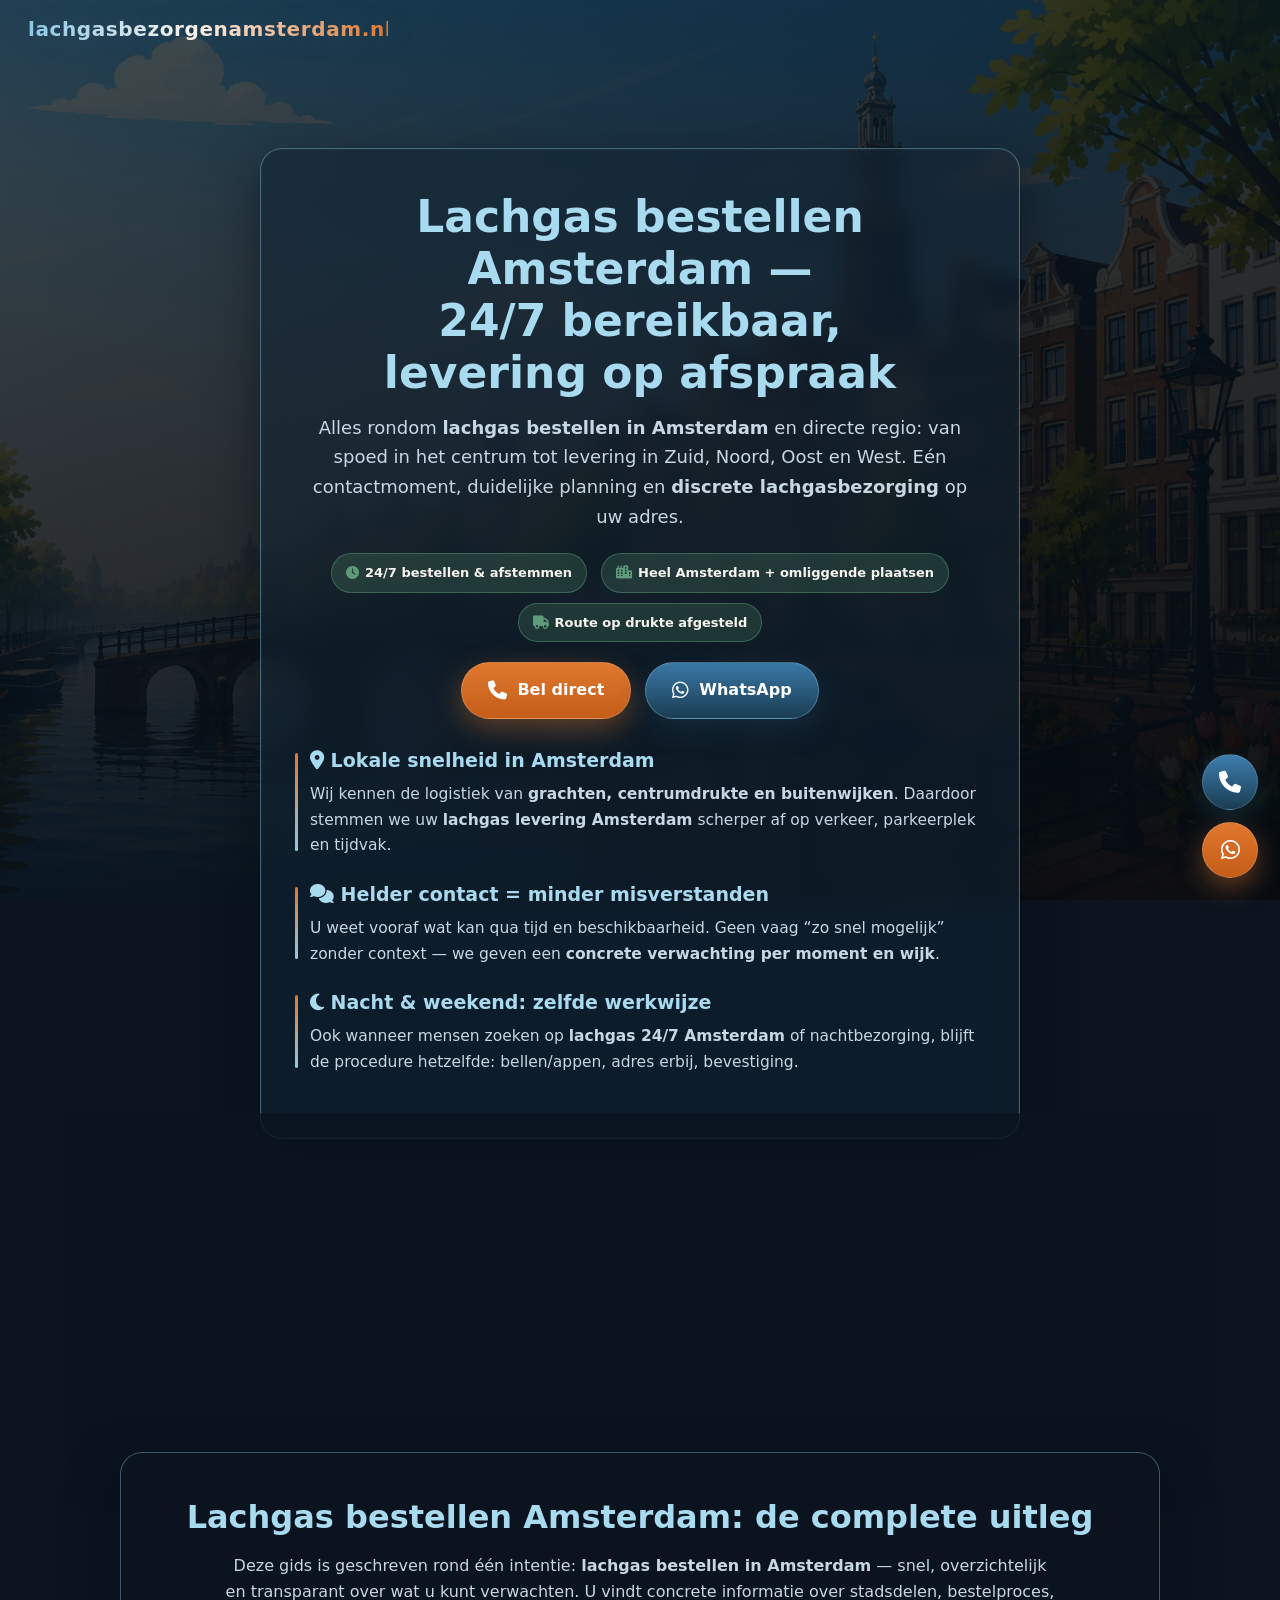
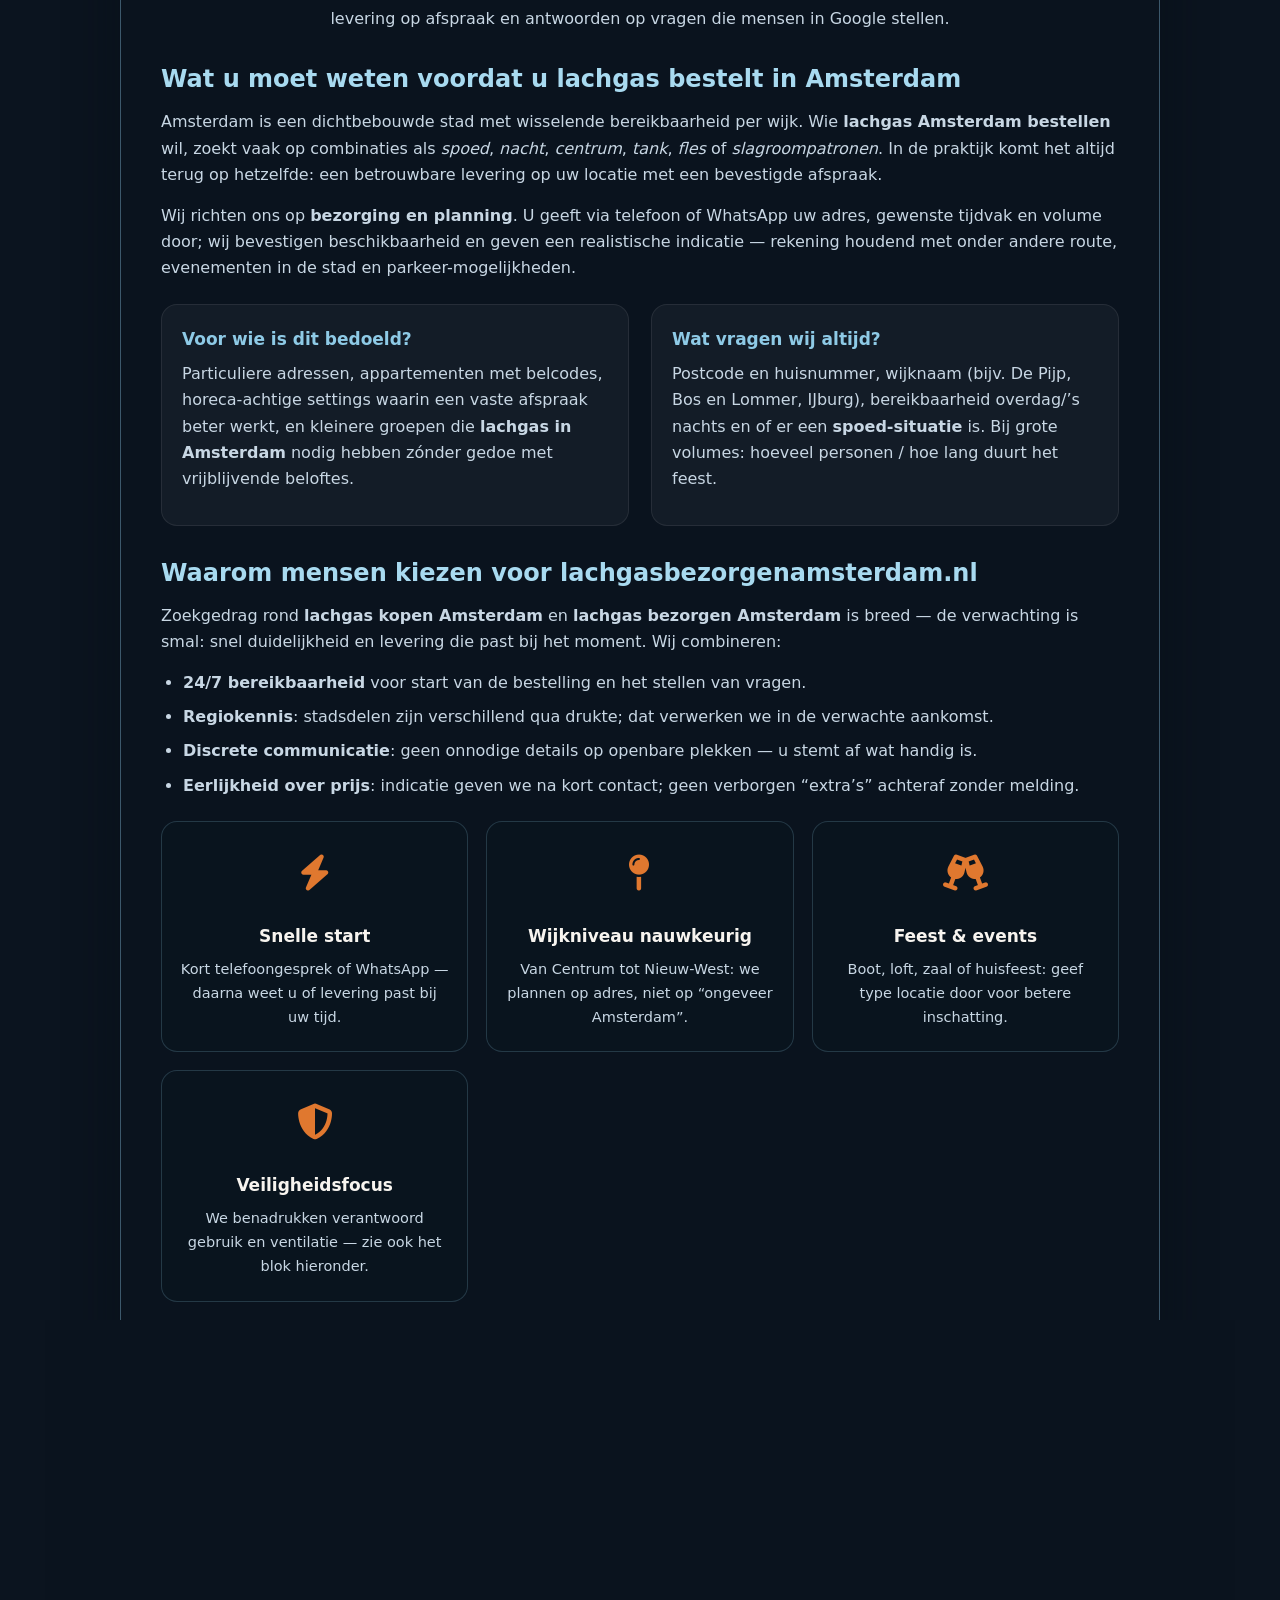
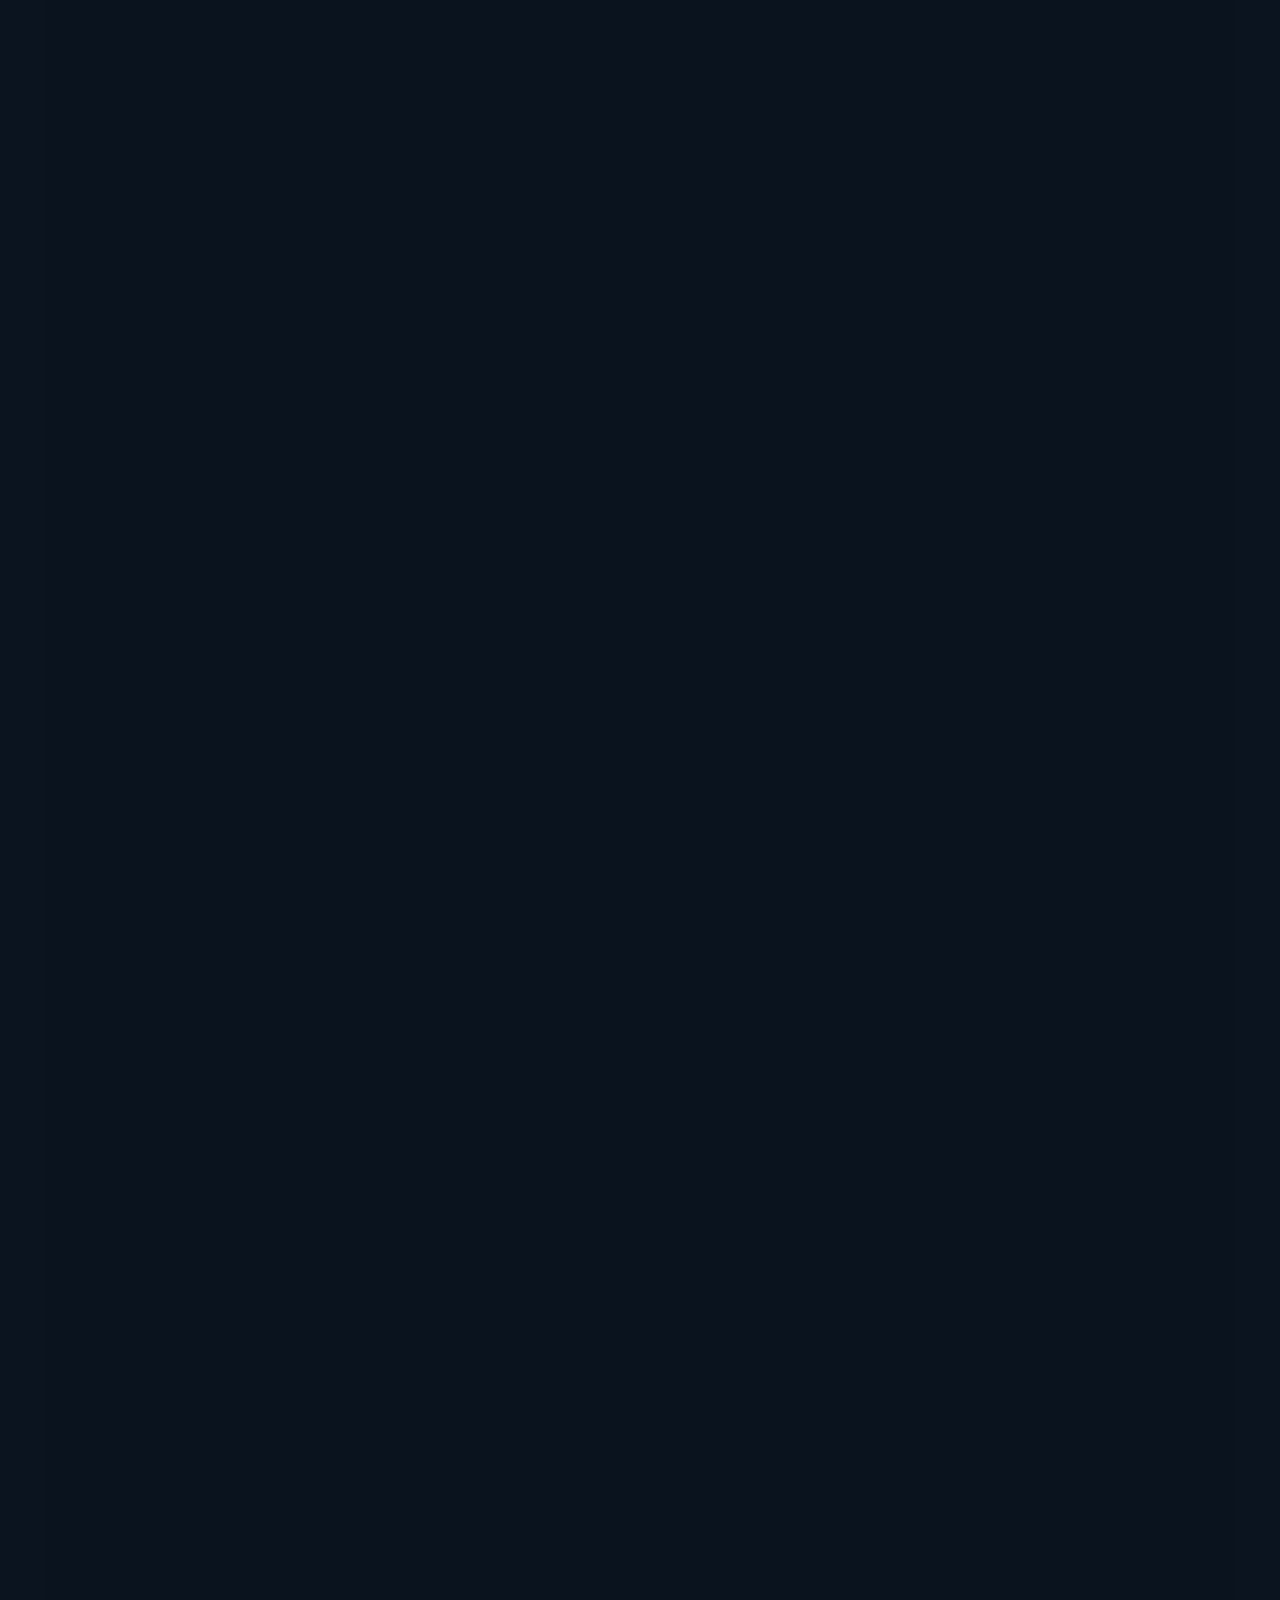
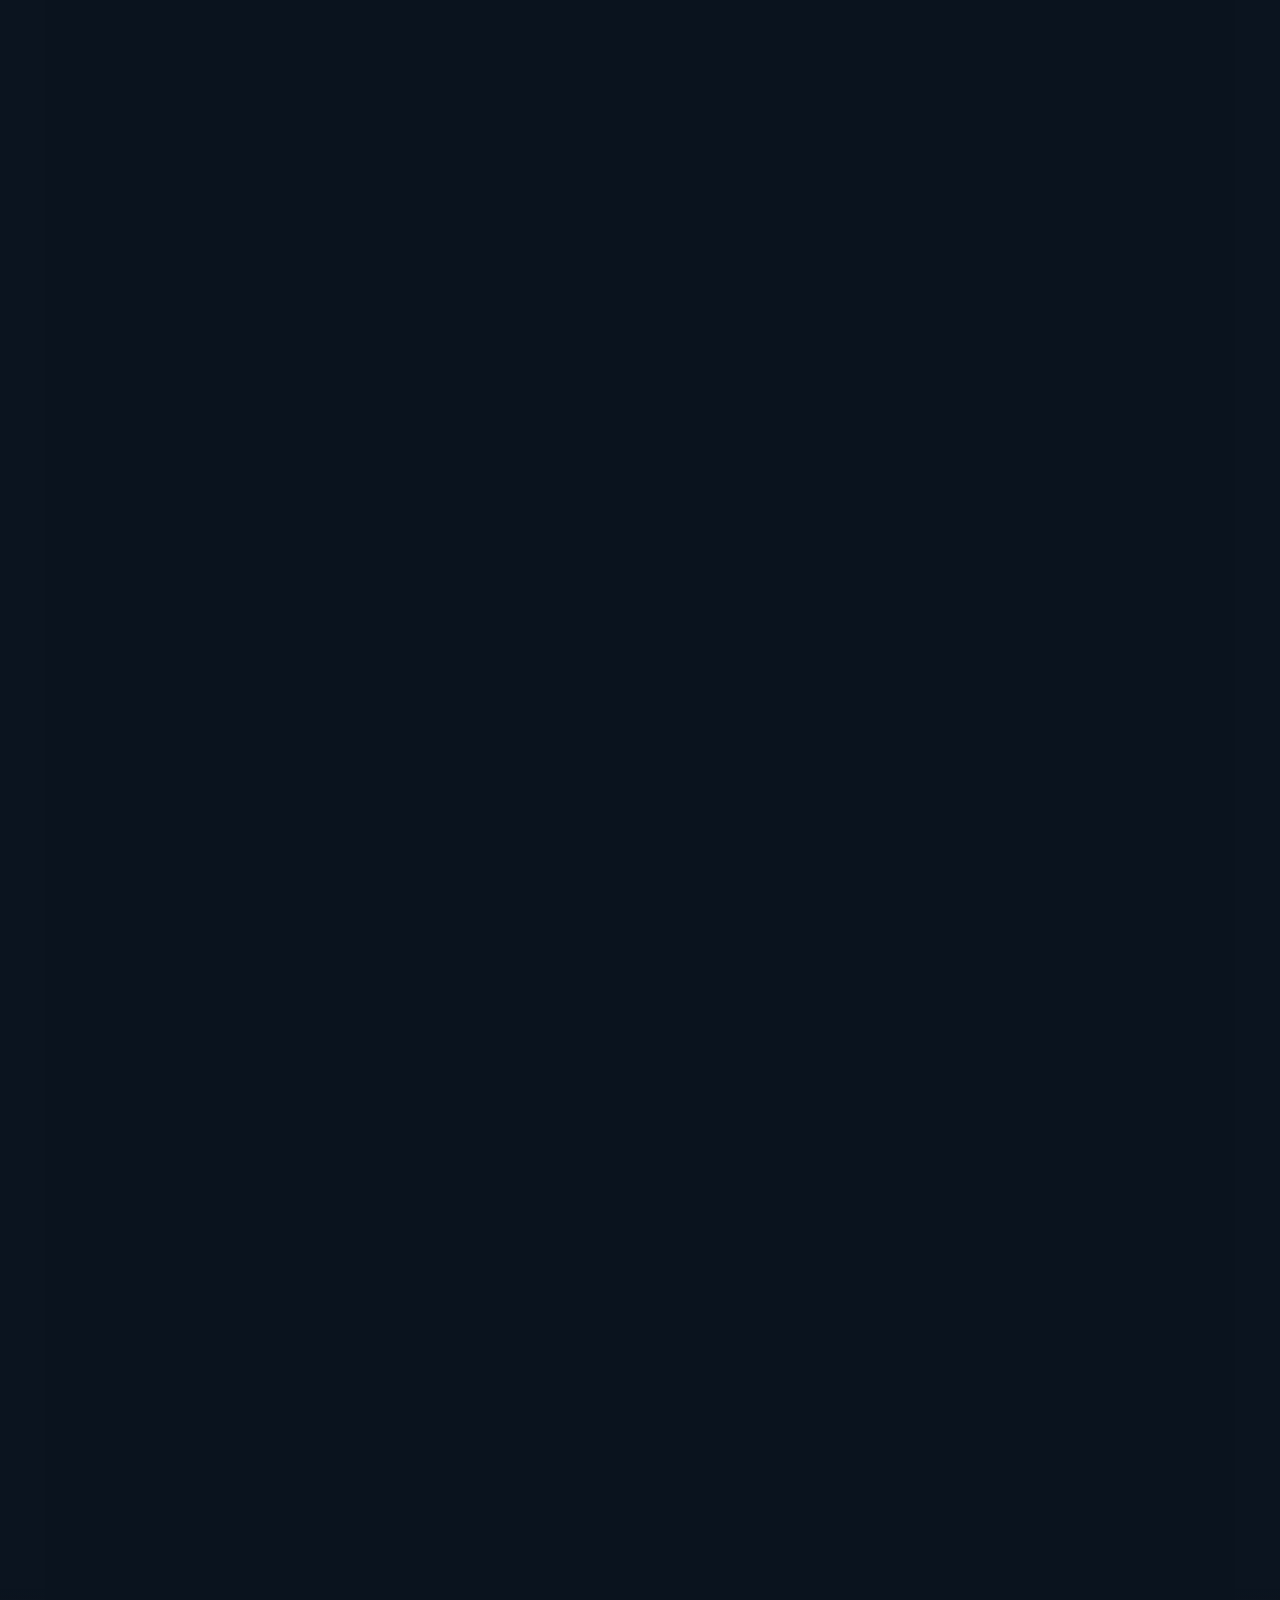
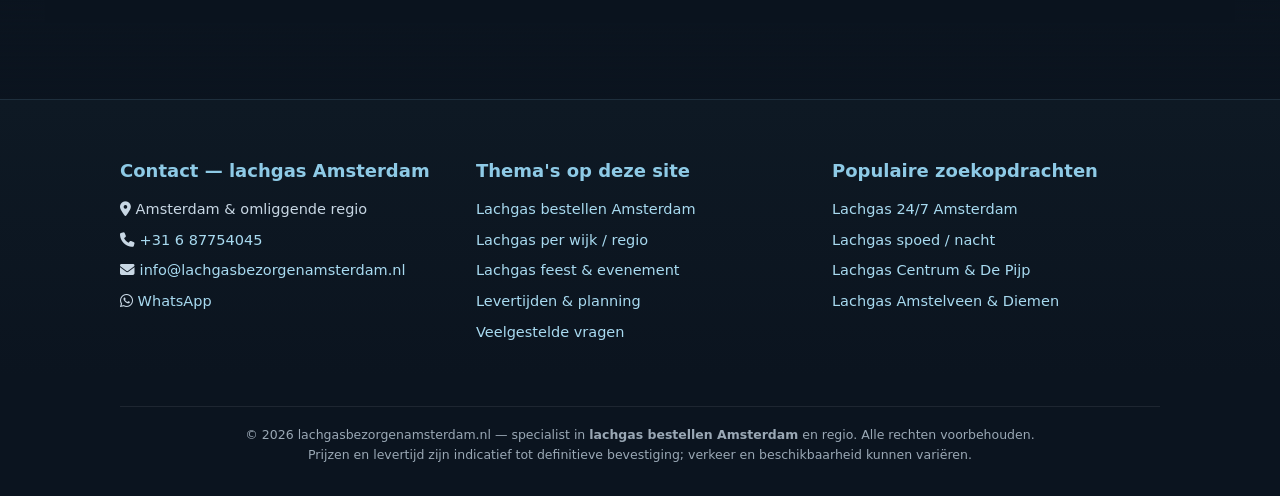
<file: index.html>
<!DOCTYPE html>
<html lang="nl">
<head>
  <meta charset="UTF-8">
  <meta name="viewport" content="width=device-width, initial-scale=1.0">
  <title>Lachgas bestellen Amsterdam | 24/7 bezorging | lachgasbezorgenamsterdam.nl</title>
  <script async src="https://www.googletagmanager.com/gtag/js?id=AW-17634276624"></script>
  <script>
    window.dataLayer = window.dataLayer || [];
    function gtag(){dataLayer.push(arguments);}
    gtag('js', new Date());
    gtag('config', 'AW-17634276624');
  </script>
  <meta name="description" content="Lachgas bestellen in Amsterdam? 24/7 lachgasbezorging in Centrum, Zuid, Noord, West, Oost en regio. Snel contact, duidelijke afspraak, discrete levering. Bel of WhatsApp — lachgasbezorgenamsterdam.nl.">
  <meta name="keywords" content="lachgas bestellen amsterdam, lachgas amsterdam bestellen, lachgas bezorgen amsterdam, lachgas kopen amsterdam, lachgas levering amsterdam, lachgas 24/7 amsterdam, lachgas spoed amsterdam, lachgas tank amsterdam, lachgas fles amsterdam, slagroompatronen amsterdam, lachgas centrum, lachgas de pijp, lachgas jordaan, lachgas noord, lachgas zuid, lachgas west, lachgas oost, lachgas amstelveen, lachgas diemen, lachgas evenement, lachgas feest">
  <meta name="robots" content="index, follow, max-image-preview:large, max-snippet:-1, max-video-preview:-1">
  <meta name="author" content="lachgasbezorgenamsterdam.nl">
  <meta name="format-detection" content="telephone=no">
  <meta name="geo.region" content="NL-NH">
  <meta name="geo.placename" content="Amsterdam">
  <meta name="geo.position" content="52.3676;4.9041">
  <meta name="ICBM" content="52.3676, 4.9041">
  <meta name="theme-color" content="#1a3d52">
  <link rel="canonical" href="https://lachgasbezorgenamsterdam.nl/">
  <link rel="preload" as="image" href="29d304e8-41b6-4d90-88a4-5ce3524f401d.png" fetchpriority="high">
  <meta property="og:title" content="Lachgas bestellen Amsterdam | 24/7 | lachgasbezorgenamsterdam.nl">
  <meta property="og:description" content="Lachgas bestellen in Amsterdam en regio: 24/7 bereikbaar, snelle levering, discrete service.">
  <meta property="og:type" content="website">
  <meta property="og:url" content="https://lachgasbezorgenamsterdam.nl/">
  <meta property="og:image" content="https://lachgasbezorgenamsterdam.nl/29d304e8-41b6-4d90-88a4-5ce3524f401d.png">
  <meta property="og:image:width" content="1920">
  <meta property="og:image:height" content="1080">
  <meta property="og:image:alt" content="Illustratie Amsterdamse gracht — lachgas bestellen Amsterdam">
  <meta property="og:site_name" content="lachgasbezorgenamsterdam.nl">
  <meta property="og:locale" content="nl_NL">
  <meta name="twitter:card" content="summary_large_image">
  <meta name="twitter:title" content="Lachgas bestellen Amsterdam | lachgasbezorgenamsterdam.nl">
  <meta name="twitter:description" content="24/7 lachgas bezorgen in Amsterdam en omgeving. Neem contact op voor een concrete afspraak.">
  <meta name="twitter:image" content="https://lachgasbezorgenamsterdam.nl/29d304e8-41b6-4d90-88a4-5ce3524f401d.png">

  <script type="application/ld+json">
  {
    "@context": "https://schema.org",
    "@graph": [
      {
        "@type": "WebSite",
        "@id": "https://lachgasbezorgenamsterdam.nl/#website",
        "url": "https://lachgasbezorgenamsterdam.nl/",
        "name": "lachgasbezorgenamsterdam.nl",
        "description": "Lachgas bestellen in Amsterdam: 24/7 bereikbaar, snelle levering in stad en regio.",
        "inLanguage": "nl-NL",
        "publisher": { "@id": "https://lachgasbezorgenamsterdam.nl/#organization" }
      },
      {
        "@type": "Organization",
        "@id": "https://lachgasbezorgenamsterdam.nl/#organization",
        "name": "lachgasbezorgenamsterdam.nl",
        "url": "https://lachgasbezorgenamsterdam.nl/",
        "logo": {
          "@type": "ImageObject",
          "url": "https://lachgasbezorgenamsterdam.nl/29d304e8-41b6-4d90-88a4-5ce3524f401d.png",
          "caption": "lachgasbezorgenamsterdam.nl"
        },
        "email": "info@lachgasbezorgenamsterdam.nl",
        "telephone": "+31687754045",
        "contactPoint": [{
          "@type": "ContactPoint",
          "contactType": "customer service",
          "telephone": "+31687754045",
          "email": "info@lachgasbezorgenamsterdam.nl",
          "availableLanguage": ["nl-NL"],
          "areaServed": "NL"
        }],
        "areaServed": { "@type": "City", "name": "Amsterdam", "containedInPlace": { "@type": "Country", "name": "Nederland" } }
      },
      {
        "@type": "LocalBusiness",
        "@id": "https://lachgasbezorgenamsterdam.nl/#local",
        "name": "lachgasbezorgenamsterdam.nl",
        "description": "Bezorgservice voor lachgas (N₂O) in Amsterdam: bestellen via telefoon of WhatsApp, levering op afspraak.",
        "url": "https://lachgasbezorgenamsterdam.nl/",
        "image": ["https://lachgasbezorgenamsterdam.nl/29d304e8-41b6-4d90-88a4-5ce3524f401d.png"],
        "telephone": "+31687754045",
        "email": "info@lachgasbezorgenamsterdam.nl",
        "address": {
          "@type": "PostalAddress",
          "addressLocality": "Amsterdam",
          "addressRegion": "Noord-Holland",
          "addressCountry": "NL"
        },
        "openingHoursSpecification": [{
          "@type": "OpeningHoursSpecification",
          "dayOfWeek": ["Monday","Tuesday","Wednesday","Thursday","Friday","Saturday","Sunday"],
          "opens": "00:00",
          "closes": "23:59"
        }],
        "areaServed": [
          { "@type": "City", "name": "Amsterdam" },
          { "@type": "AdministrativeArea", "name": "Metropoolregio Amsterdam" }
        ],
        "serviceType": "Lachgas bezorging Amsterdam",
        "priceRange": "€€",
        "parentOrganization": { "@id": "https://lachgasbezorgenamsterdam.nl/#organization" }
      },
      {
        "@type": "WebPage",
        "@id": "https://lachgasbezorgenamsterdam.nl/#webpage",
        "url": "https://lachgasbezorgenamsterdam.nl/",
        "name": "Lachgas bestellen Amsterdam | 24/7 bezorging",
        "isPartOf": { "@id": "https://lachgasbezorgenamsterdam.nl/#website" },
        "about": { "@id": "https://lachgasbezorgenamsterdam.nl/#service" },
        "primaryImageOfPage": {
          "@type": "ImageObject",
          "url": "https://lachgasbezorgenamsterdam.nl/29d304e8-41b6-4d90-88a4-5ce3524f401d.png"
        },
        "description": "Gids en bestelinformatie voor lachgas in Amsterdam: gebieden, werkwijze, levering op afspraak en veelgestelde vragen.",
        "inLanguage": "nl-NL",
        "datePublished": "2025-01-01",
        "dateModified": "2026-05-16",
        "speakable": {
          "@type": "SpeakableSpecification",
          "cssSelector": ["#hero-heading", "#samenvatting-seo"]
        }
      },
      {
        "@type": "Service",
        "@id": "https://lachgasbezorgenamsterdam.nl/#service",
        "name": "Lachgas bestellen Amsterdam (bezorging op afspraak)",
        "serviceType": "Bezorging en afstemming van lachgas in Amsterdam en omliggende plaatsen",
        "provider": { "@id": "https://lachgasbezorgenamsterdam.nl/#local" },
        "areaServed": [{ "@type": "City", "name": "Amsterdam" }],
        "availableChannel": {
          "@type": "ServiceChannel",
          "serviceUrl": "https://lachgasbezorgenamsterdam.nl/",
          "servicePhone": "+31687754045",
          "availableLanguage": { "@type": "Language", "name": "Dutch", "alternateName": "nl" }
        },
        "category": "Bezorgdiensten / gas levering Amsterdam"
      },
      {
        "@type": "HowTo",
        "@id": "https://lachgasbezorgenamsterdam.nl/#howto",
        "name": "Zo bestelt u lachgas in Amsterdam",
        "description": "Stappen om lachgas te bestellen met levering in Amsterdam of regio.",
        "totalTime": "PT15M",
        "step": [
          { "@type": "HowToStep", "position": 1, "name": "Neem contact op", "text": "Bel +31 6 87754045 of stuur een WhatsApp. Vermeld dat u lachgas wilt bestellen in Amsterdam." },
          { "@type": "HowToStep", "position": 2, "name": "Geef adres en tijdvak", "text": "Deel straat, postcode, wijk en gewenst tijdvak. Bij appartement vermelden: belcode of instructies voor de chauffeur." },
          { "@type": "HowToStep", "position": 3, "name": "Bevestig hoeveelheid en product", "text": "Stem af welke hoeveelheid en type past bij uw gebruik (bijv. feest of catering) en vraag naar voorraad en levertijd op dat moment." },
          { "@type": "HowToStep", "position": 4, "name": "Ontvang op afspraak", "text": "U krijgt een bevestigde afspraak; houd uw telefoon bereikbaar voor afstemming over route en aankomst." },
          { "@type": "HowToStep", "position": 5, "name": "Afrekenen bij levering", "text": "Afhankelijk van afspraak vaak contant bij aflevering; andere opties alleen na expliciete bevestiging." }
        ]
      },
      {
        "@type": "ItemList",
        "@id": "https://lachgasbezorgenamsterdam.nl/#gebieden-lijst",
        "name": "Bezorggebieden lachgas Amsterdam",
        "itemListOrder": "http://schema.org/ItemListOrderAscending",
        "numberOfItems": 18,
        "itemListElement": [
          { "@type": "ListItem", "position": 1, "name": "Amsterdam Centrum" },
          { "@type": "ListItem", "position": 2, "name": "De Pijp / Museumkwartier" },
          { "@type": "ListItem", "position": 3, "name": "Jordaan / West-Centrum" },
          { "@type": "ListItem", "position": 4, "name": "Amsterdam Oost" },
          { "@type": "ListItem", "position": 5, "name": "Amsterdam West" },
          { "@type": "ListItem", "position": 6, "name": "Amsterdam Noord" },
          { "@type": "ListItem", "position": 7, "name": "Amsterdam Zuid / Rivierenbuurt" },
          { "@type": "ListItem", "position": 8, "name": "Amsterdam Nieuw-West" },
          { "@type": "ListItem", "position": 9, "name": "Amsterdam Zuidoost" },
          { "@type": "ListItem", "position": 10, "name": "IJburg / Zeeburg" },
          { "@type": "ListItem", "position": 11, "name": "Diemen" },
          { "@type": "ListItem", "position": 12, "name": "Amstelveen" },
          { "@type": "ListItem", "position": 13, "name": "Ouder-Amstel" },
          { "@type": "ListItem", "position": 14, "name": "Weesp" },
          { "@type": "ListItem", "position": 15, "name": "Badhoevedorp / Haarlemmermeer" },
          { "@type": "ListItem", "position": 16, "name": "Zaandam (regio)" },
          { "@type": "ListItem", "position": 17, "name": "Haarlem (regio)" },
          { "@type": "ListItem", "position": 18, "name": "Overige aansluitende gemeenten op aanvraag" }
        ]
      },
      {
        "@type": "BreadcrumbList",
        "@id": "https://lachgasbezorgenamsterdam.nl/#breadcrumb",
        "itemListElement": [{
          "@type": "ListItem",
          "position": 1,
          "name": "Home — Lachgas bestellen Amsterdam",
          "item": "https://lachgasbezorgenamsterdam.nl/"
        }]
      },
      {
        "@type": "FAQPage",
        "@id": "https://lachgasbezorgenamsterdam.nl/#faq",
        "mainEntity": [
          { "@type": "Question", "name": "Kan ik vandaag nog lachgas bestellen in Amsterdam?", "acceptedAnswer": { "@type": "Answer", "text": "Vaak wel. Beschikbaarheid hangt af van tijdstip, route en voorraad. Eén bericht of telefoontje, dan krijgt u meteen een eerlijk antwoord." } },
          { "@type": "Question", "name": "Is 24/7 lachgas in Amsterdam echt altijd leverbaar?", "acceptedAnswer": { "@type": "Answer", "text": "We zijn 24/7 bereikbaar om te bestellen en af te stemmen. De levering zelf plannen we per situatie — soms direct, soms iets later door drukte." } },
          { "@type": "Question", "name": "Leveren jullie ook buiten de A10 ring?", "acceptedAnswer": { "@type": "Answer", "text": "Ja, inclusief veel plaatsen rond de stad. Postcode en huisnummer geven zekerheid." } },
          { "@type": "Question", "name": "Wat kost lachgas laten bezorgen?", "acceptedAnswer": { "@type": "Answer", "text": "Prijs hangt af van moment, volume en incidentele drukte. We geven na kort contact een duidelijke prijsindicatie — geen verrassingen achteraf." } },
          { "@type": "Question", "name": "Kan ik anoniem of discreet bestellen?", "acceptedAnswer": { "@type": "Answer", "text": "We leveren neutraal; details die u niet wilt delen, houden we buiten het gesprek behalve wat nodig is voor levering." } },
          { "@type": "Question", "name": "Welke betaalmethoden zijn er?", "acceptedAnswer": { "@type": "Answer", "text": "Standaard vaak contant bij aflevering. Andere opties alleen na expliciete bevestiging." } },
          { "@type": "Question", "name": "Is er een minimum bestelhoeveelheid?", "acceptedAnswer": { "@type": "Answer", "text": "Dat stellen we per moment af. Vraag het gelijk bij contact." } },
          { "@type": "Question", "name": "Wat moet ik doorgeven voor een hotel of Airbnb?", "acceptedAnswer": { "@type": "Answer", "text": "Naam op reservering, instructies van de host, en of pakketten bij receptie mogen." } },
          { "@type": "Question", "name": "Kunnen jullie op een boot leveren?", "acceptedAnswer": { "@type": "Answer", "text": "Ja, met duidelijke aanlegplaats, naam van de boot en contactpersoon aan wal indien nodig." } },
          { "@type": "Question", "name": "Wat is het verschil tussen particulier en zakelijk bestellen?", "acceptedAnswer": { "@type": "Answer", "text": "Inhoudelijk hetzelfde proces; zakelijk kan vaker gaan om factuurafspraken — bespreek dat vooraf." } }
        ]
      }
    ]
  }
  </script>

  <link rel="preconnect" href="https://www.googletagmanager.com">
  <link rel="preconnect" href="https://cdnjs.cloudflare.com" crossorigin>
  <link rel="dns-prefetch" href="https://wa.me">
  <link rel="stylesheet" href="https://cdnjs.cloudflare.com/ajax/libs/font-awesome/6.5.0/css/all.min.css" media="print" onload="this.media='all'">
  <noscript><link rel="stylesheet" href="https://cdnjs.cloudflare.com/ajax/libs/font-awesome/6.5.0/css/all.min.css"></noscript>
  <link rel="icon" type="image/x-icon" href="/favicon.ico">
  <link rel="apple-touch-icon" sizes="180x180" href="/apple-touch-icon.png">
  <link rel="preload" href="css/site.css" as="style">
  <link rel="stylesheet" href="css/site.css">
</head>
<body>

  <div class="logo-container" id="logo">
    <a href="https://lachgasbezorgenamsterdam.nl/" class="logo-text" title="lachgasbezorgenamsterdam.nl — lachgas bestellen Amsterdam">lachgasbezorgenamsterdam.nl</a>
  </div>

  <div id="bg-media" aria-hidden="true">
    <picture>
      <img src="29d304e8-41b6-4d90-88a4-5ce3524f401d.png" alt="" width="1920" height="1080" decoding="async" fetchpriority="high">
    </picture>
  </div>

  <main id="main-content">
    <section class="intro" id="intro" aria-labelledby="hero-heading">
      <div class="intro-content" id="intro-content">
        <h1 id="hero-heading">Lachgas bestellen Amsterdam — 24/7 bereikbaar, levering op afspraak</h1>
        <p class="hero-sub">Alles rondom <strong>lachgas bestellen in Amsterdam</strong> en directe regio: van spoed in het centrum tot levering in Zuid, Noord, Oost en West. Eén contactmoment, duidelijke planning en <strong>discrete lachgasbezorging</strong> op uw adres.</p>
        <div class="trust-row" role="list">
          <span class="trust-pill" role="listitem"><i class="fas fa-clock" aria-hidden="true"></i>24/7 bestellen &amp; afstemmen</span>
          <span class="trust-pill" role="listitem"><i class="fas fa-city" aria-hidden="true"></i>Heel Amsterdam + omliggende plaatsen</span>
          <span class="trust-pill" role="listitem"><i class="fas fa-truck" aria-hidden="true"></i>Route op drukte afgesteld</span>
        </div>
        <div class="call-buttons">
          <a class="call-btn" href="tel:+31687754045" aria-label="Bel voor lachgas bestellen Amsterdam">
            <i class="fas fa-phone" aria-hidden="true"></i>
            <span>Bel direct</span>
          </a>
          <a class="call-btn call-btn--secondary" href="https://wa.me/31687754045?text=Hallo%2C%20ik%20wil%20graag%20lachgas%20bestellen%20in%20Amsterdam." target="_blank" rel="noopener noreferrer" aria-label="WhatsApp voor lachgas Amsterdam">
            <i class="fab fa-whatsapp" aria-hidden="true"></i>
            <span>WhatsApp</span>
          </a>
        </div>
        <div class="features">
          <div class="feature">
            <h3><i class="fas fa-location-dot" aria-hidden="true"></i> Lokale snelheid in Amsterdam</h3>
            <p>Wij kennen de logistiek van <strong>grachten, centrumdrukte en buitenwijken</strong>. Daardoor stemmen we uw <strong>lachgas levering Amsterdam</strong> scherper af op verkeer, parkeerplek en tijdvak.</p>
          </div>
          <div class="feature">
            <h3><i class="fas fa-comments" aria-hidden="true"></i> Helder contact = minder misverstanden</h3>
            <p>U weet vooraf wat kan qua tijd en beschikbaarheid. Geen vaag “zo snel mogelijk” zonder context — we geven een <strong>concrete verwachting per moment en wijk</strong>.</p>
          </div>
          <div class="feature">
            <h3><i class="fas fa-moon" aria-hidden="true"></i> Nacht &amp; weekend: zelfde werkwijze</h3>
            <p>Ook wanneer mensen zoeken op <strong>lachgas 24/7 Amsterdam</strong> of nachtbezorging, blijft de procedure hetzelfde: bellen/appen, adres erbij, bevestiging.</p>
          </div>
        </div>
      </div>
    </section>

    <nav class="toc-nav" aria-label="Snel naar onderdeel op deze pagina">
      <h2>Navigatie op deze pagina</h2>
      <ul class="toc-list">
        <li><a href="#samenvatting-seo">Waarom deze pagina</a></li>
        <li><a href="#alles-over-bestellen">Lachgas bestellen Amsterdam</a></li>
        <li><a href="#waarom-ons">Waarom klanten ons kiezen</a></li>
        <li><a href="#gebieden">Wijken &amp; regio</a></li>
        <li><a href="#hoe-werkt-het">Stappenplan bestellen</a></li>
        <li><a href="#evenementen">Feest &amp; evenement</a></li>
        <li><a href="#levertijden">Levertijd &amp; planning</a></li>
        <li><a href="#veiligheid">Veiligheid</a></li>
        <li><a href="#terminologie">Zoektermen &amp; uitleg</a></li>
        <li><a href="#faq-v">Veelgestelde vragen</a></li>
      </ul>
    </nav>

    <article class="seo-content" aria-labelledby="seo-heading">
      <h2 id="seo-heading">Lachgas bestellen Amsterdam: de complete uitleg</h2>
      <p id="samenvatting-seo" class="lead-em">Deze gids is geschreven rond één intentie: <strong>lachgas bestellen in Amsterdam</strong> — snel, overzichtelijk en transparant over wat u kunt verwachten. U vindt concrete informatie over stadsdelen, bestelproces, levering op afspraak en antwoorden op vragen die mensen in Google stellen.</p>

      <h3 id="alles-over-bestellen">Wat u moet weten voordat u lachgas bestelt in Amsterdam</h3>
      <p>Amsterdam is een dichtbebouwde stad met wisselende bereikbaarheid per wijk. Wie <strong>lachgas Amsterdam bestellen</strong> wil, zoekt vaak op combinaties als <em>spoed</em>, <em>nacht</em>, <em>centrum</em>, <em>tank</em>, <em>fles</em> of <em>slagroompatronen</em>. In de praktijk komt het altijd terug op hetzelfde: een betrouwbare levering op uw locatie met een bevestigde afspraak.</p>
      <p>Wij richten ons op <strong>bezorging en planning</strong>. U geeft via telefoon of WhatsApp uw adres, gewenste tijdvak en volume door; wij bevestigen beschikbaarheid en geven een realistische indicatie — rekening houdend met onder andere route, evenementen in de stad en parkeer-mogelijkheden.</p>

      <div class="split-grid">
        <div class="mini-card">
          <h4>Voor wie is dit bedoeld?</h4>
          <p>Particuliere adressen, appartementen met belcodes, horeca-achtige settings waarin een vaste afspraak beter werkt, en kleinere groepen die <strong>lachgas in Amsterdam</strong> nodig hebben zónder gedoe met vrijblijvende beloftes.</p>
        </div>
        <div class="mini-card">
          <h4>Wat vragen wij altijd?</h4>
          <p>Postcode en huisnummer, wijknaam (bijv. De Pijp, Bos en Lommer, IJburg), bereikbaarheid overdag/’s nachts en of er een <strong>spoed-situatie</strong> is. Bij grote volumes: hoeveel personen / hoe lang duurt het feest.</p>
        </div>
      </div>

      <h3 id="waarom-ons">Waarom mensen kiezen voor lachgasbezorgenamsterdam.nl</h3>
      <p>Zoekgedrag rond <strong>lachgas kopen Amsterdam</strong> en <strong>lachgas bezorgen Amsterdam</strong> is breed — de verwachting is smal: snel duidelijkheid en levering die past bij het moment. Wij combineren:</p>
      <ul>
        <li><strong>24/7 bereikbaarheid</strong> voor start van de bestelling en het stellen van vragen.</li>
        <li><strong>Regiokennis</strong>: stadsdelen zijn verschillend qua drukte; dat verwerken we in de verwachte aankomst.</li>
        <li><strong>Discrete communicatie</strong>: geen onnodige details op openbare plekken — u stemt af wat handig is.</li>
        <li><strong>Eerlijkheid over prijs</strong>: indicatie geven we na kort contact; geen verborgen “extra’s” achteraf zonder melding.</li>
      </ul>

      <div class="benefits-grid">
        <div class="benefit-card">
          <div class="benefit-icon"><i class="fas fa-bolt" aria-hidden="true"></i></div>
          <h4>Snelle start</h4>
          <p>Kort telefoongesprek of WhatsApp — daarna weet u of levering past bij uw tijd.</p>
        </div>
        <div class="benefit-card">
          <div class="benefit-icon"><i class="fas fa-map-pin" aria-hidden="true"></i></div>
          <h4>Wijkniveau nauwkeurig</h4>
          <p>Van Centrum tot Nieuw-West: we plannen op adres, niet op “ongeveer Amsterdam”.</p>
        </div>
        <div class="benefit-card">
          <div class="benefit-icon"><i class="fas fa-champagne-glasses" aria-hidden="true"></i></div>
          <h4>Feest &amp; events</h4>
          <p>Boot, loft, zaal of huisfeest: geef type locatie door voor betere inschatting.</p>
        </div>
        <div class="benefit-card">
          <div class="benefit-icon"><i class="fas fa-shield-halved" aria-hidden="true"></i></div>
          <h4>Veiligheidsfocus</h4>
          <p>We benadrukken verantwoord gebruik en ventilatie — zie ook het blok hieronder.</p>
        </div>
      </div>

      <h3 id="gebieden">Lachgas laten bezorgen per wijk en in de regio</h3>
      <p>Hier vindt u een overzicht dat aansluit op veelgebruikte zoekopdrachten (<strong>lachgas Amsterdam Centrum</strong>, <strong>lachgas De Pijp</strong>, <strong>lachgas Noord</strong>, enz.). Elk gebied heeft eigen verkeersdrukte — op vrijdag- en zaterdagnacht kan dat invloed hebben op de exacte minuut, niet op het feit óf we leveren.</p>
      <div class="service-areas">
        <div class="area-item">Centrum / Grachtengordel</div>
        <div class="area-item">De Pijp &amp; Museumkwartier</div>
        <div class="area-item">Jordaan / West-Centrum</div>
        <div class="area-item">Amsterdam Oost</div>
        <div class="area-item">Amsterdam West</div>
        <div class="area-item">Amsterdam Noord</div>
        <div class="area-item">Amsterdam Zuid</div>
        <div class="area-item">Nieuw-West</div>
        <div class="area-item">Zuidoost</div>
        <div class="area-item">IJburg / Oostelijk Haven</div>
        <div class="area-item">Diemen</div>
        <div class="area-item">Amstelveen</div>
        <div class="area-item">Ouder-Amstel</div>
        <div class="area-item">Weesp</div>
        <div class="area-item">Badhoevedorp</div>
        <div class="area-item">Haarlemmermeer</div>
        <div class="area-item">Zaandam (regio)</div>
      </div>
      <p>Twijfelt u of uw postcode onder <strong>lachgas bezorging Amsterdam regio</strong> valt? Stuur de postcode via WhatsApp; dan is binnen één bericht duidelijk of en met welke planning we mee kunnen.</p>

      <div class="split-grid">
        <div class="mini-card">
          <h4>Centrum &amp; grachten</h4>
          <p>Nauwe straten en parkeerbeperking betekenen: soms iets meer loopafstand of andere drop-locatie. Meld bij het <strong>lachgas bestellen</strong> gelijk of er een laadplek of hotellobby is.</p>
        </div>
        <div class="mini-card">
          <h4>Buitenwijken &amp; regio</h4>
          <p>Zeer geschikt voor vaste tijden. Bij <strong>lachgas Amstelveen</strong> of <strong>lachgas Diemen</strong> plannen we soms iets ruimer in vanwege route en A10-doorgifte.</p>
        </div>
      </div>

      <h3 id="hoe-werkt-het">In 5 stappen lachgas bestellen — zo werkt het praktisch</h3>
      <p>Het <strong>bestelproces lachgas Amsterdam</strong> houden we bewust simpel. Dezelfde stappen gebruiken we in structured data (HowTo) zodat zoekmachines het stappenplan herkennen:</p>
      <ol>
        <li><strong>Contact:</strong> bel <a href="tel:+31687754045">+31 6 87754045</a> of stuur WhatsApp met “lachgas + wijk + hoeveelheid”.</li>
        <li><strong>Adres:</strong> straat, postcode, naam op de bel — bij appartement ook verdieping en instructies.</li>
        <li><strong>Afstemming product:</strong> we bevestigen type en volume; u hoort wat er op dat moment leverbaar is.</li>
        <li><strong>Tijd:</strong> u krijgt een voorziene aankomst of smal tijdvak; bij drukte kan dit verschuiven — dat communiceren we actief.</li>
        <li><strong>Levering &amp; betalen:</strong> contant bij aflevering tenzij anders expliciet bevestigd.</li>
      </ol>

      <h3 id="evenementen">Lachgas voor feesten, boottochten en evenementen in Amsterdam</h3>
      <p>Speciale locaties vragen om extra detail. Als u <strong>lachgas bestellen Amsterdam feest</strong> zoekt, noteer:</p>
      <ul>
        <li>start- en eindtijd van het feest;</li>
        <li>of het om een <strong>boot</strong>, dakterras, zaal of woning gaat;</li>
        <li>of er meerdere adressen zijn (afterparty);</li>
        <li>of er portiers/beveiliging zijn (voor snellere toegang).</li>
      </ul>
      <p>Zo voorkomt u dat de chauffeur voor een gesloten poort staat of dat parkeerregels op het laatste moment roet in het eten gooien.</p>

      <h3 id="levertijden">Levertijden, drukte en wat u realistisch kunt verwachten</h3>
      <p>We streven naar snelheid, maar <strong>Amsterdam verkeer</strong> is onvoorspelbaar. In plaats van vaste minuten-beloftes zonder context, kiest u bij ons voor <strong>heldere verwachtingen</strong>. Spits, regen, evenementen (concerten, voetbal) en brugopeningen kunnen invloed hebben.</p>
      <div class="info-table-wrap">
        <table class="info-table">
          <thead>
            <tr>
              <th>Situatie</th>
              <th>Effect op planning</th>
              <th>Wat u het beste kunt doen</th>
            </tr>
          </thead>
          <tbody>
            <tr>
              <td>Vroege avond Centrum</td>
              <td>Hogere drukte, meer parkeer-omwegen</td>
              <td>Geef alternatieve ontmoetingsplek of laadzone door</td>
            </tr>
            <tr>
              <td>Nacht na uitgaansuur</td>
              <td>Sommige routes sluiten; sommige juist sneller</td>
              <td>Houd telefoon bij voor kleine route-updates</td>
            </tr>
            <tr>
              <td>Buitenwijk / regio</td>
              <td>Meer stabiele doorrijtijd</td>
              <td>Vraag vast tijdvak voor rust op uw adres</td>
            </tr>
          </tbody>
        </table>
      </div>

      <h3 id="veiligheid">Veilig omgaan met lachgas (kort en praktisch)</h3>
      <p>Lachgas is een technisch product; onjuist gebruik kan risico’s geven. Geen pagina over <strong>lachgas bestellen Amsterdam</strong> is compleet zonder deze punten:</p>
      <ul>
        <li>Gebruik in een <strong>goed geventileerde</strong> ruimte — niet in kleine gesloten ruimtes.</li>
        <li><strong>Niet combineren</strong> met alcohol of andere middelen.</li>
        <li>Vermijd extreem gebruik; zoek bij klachten <strong>medische hulp</strong>.</li>
        <li>Geen experimenten met druk of afdekking van ventielen; <strong>productinstructies</strong> respecteren.</li>
        <li>Buiten bereik van kinderen bewaren.</li>
      </ul>

      <h3 id="terminologie">Zoektermen die op deze pagina samenkomen</h3>
      <p>Mensen formuleren anders, de bedoeling is vaak hetzelfde. Daarom behandelen we hier expliciet:</p>
      <p><strong>lachgas bestellen Amsterdam</strong> · <strong>lachgas laten bezorgen</strong> · <strong>lachgas levering Amsterdam</strong> · <strong>lachgas kopen Amsterdam</strong> · <strong>lachgas tank</strong> / <strong>fles</strong> (formaat in overleg) · <strong>slagroompatronen</strong> (zoekterm; inhoudelijk stemmen we af wat u nodig heeft) · <strong>nachtbezorging</strong> · <strong>24/7 lachgas</strong> · <strong>spoed lachgas Amsterdam</strong>.</p>
      <p>Zoekmachines waarderen inhoud die <em>synoniemen natuurlijk verweeft</em> in plaats van ze mechanisch te herhalen. Deze sectie legt precies die semantische band — zonder de leesbaarheid te breken.</p>

      <div class="cta-section">
        <h3>Klaar om te bestellen?</h3>
        <p>Bel of app — we geven meteen een eerlijk beeld van <strong>beschikbaarheid en levertijd</strong> voor uw adres in Amsterdam of regio.</p>
        <div class="call-buttons">
          <a class="call-btn" href="tel:+31687754045" aria-label="Bel lachgas bestellen Amsterdam">
            <i class="fas fa-phone" aria-hidden="true"></i>
            <span>Bel nu</span>
          </a>
          <a class="call-btn call-btn--secondary" href="https://wa.me/31687754045?text=Hallo%2C%20ik%20wil%20graag%20lachgas%20bestellen%20in%20Amsterdam." target="_blank" rel="noopener noreferrer" aria-label="WhatsApp lachgas bestellen">
            <i class="fab fa-whatsapp" aria-hidden="true"></i>
            <span>WhatsApp</span>
          </a>
        </div>
      </div>

      <section id="faq-v" aria-labelledby="faq-h">
        <h3 id="faq-h">Veelgestelde vragen — lachgas bestellen Amsterdam</h3>
        <div class="faq-accordion">
          <details>
            <summary>Kan ik vandaag nog lachgas bestellen in Amsterdam?</summary>
            <div class="faq-answer">Vaak wel. Beschikbaarheid hangt af van tijdstip, route en voorraad. Eén bericht of telefoontje, dan krijgt u meteen een eerlijk antwoord.</div>
          </details>
          <details>
            <summary>Is 24/7 lachgas in Amsterdam echt altijd leverbaar?</summary>
            <div class="faq-answer">We zijn 24/7 bereikbaar om te bestellen en af te stemmen. De levering zelf plannen we per situatie — soms direct, soms iets later door drukte.</div>
          </details>
          <details>
            <summary>Leveren jullie ook buiten de A10 ring?</summary>
            <div class="faq-answer">Ja, inclusief veel plaatsen rond de stad. Postcode en huisnummer geven zekerheid.</div>
          </details>
          <details>
            <summary>Wat kost lachgas laten bezorgen?</summary>
            <div class="faq-answer">Prijs hangt af van moment, volume en incidentele drukte. We geven na kort contact een duidelijke prijsindicatie — geen verrassingen achteraf.</div>
          </details>
          <details>
            <summary>Kan ik anoniem of discreet bestellen?</summary>
            <div class="faq-answer">We leveren neutraal; details die u niet wilt delen, houden we buiten het gesprek behalve wat nodig is voor levering.</div>
          </details>
          <details>
            <summary>Welke betaalmethoden zijn er?</summary>
            <div class="faq-answer">Standaard vaak contant bij aflevering. Andere opties alleen na expliciete bevestiging.</div>
          </details>
          <details>
            <summary>Is er een minimum bestelhoeveelheid?</summary>
            <div class="faq-answer">Dat stellen we per moment af. Vraag het gelijk bij contact.</div>
          </details>
          <details>
            <summary>Wat moet ik doorgeven voor een hotel of Airbnb?</summary>
            <div class="faq-answer">Naam op reservering, instructies van de host, en of pakketten bij receptie mogen.</div>
          </details>
          <details>
            <summary>Kunnen jullie op een boot leveren?</summary>
            <div class="faq-answer">Ja, met duidelijke aanlegplaats, naam van de boot en contactpersoon aan wal indien nodig.</div>
          </details>
          <details>
            <summary>Wat is het verschil tussen particulier en zakelijk bestellen?</summary>
            <div class="faq-answer">Inhoudelijk hetzelfde proces; zakelijk kan vaker gaan om factuurafspraken — bespreek dat vooraf.</div>
          </details>
        </div>
      </section>
    </article>
  </main>

  <div class="smooth-transition" aria-hidden="true"></div>

  <div class="fixed-icons" id="icons">
    <a class="fabtn fabtn--alt" href="tel:+31687754045" aria-label="Bel lachgasbezorgenamsterdam.nl">
      <i class="fas fa-phone" aria-hidden="true"></i>
    </a>
    <a class="fabtn" href="https://wa.me/31687754045?text=Hallo%2C%20ik%20wil%20graag%20lachgas%20bestellen%20in%20Amsterdam." target="_blank" rel="noopener noreferrer" aria-label="WhatsApp lachgasbezorgenamsterdam.nl">
      <i class="fab fa-whatsapp" aria-hidden="true"></i>
    </a>
  </div>

  <footer>
    <div class="footer-container">
      <div class="footer-section">
        <h3>Contact — lachgas Amsterdam</h3>
        <ul>
          <li><i class="fas fa-map-marker-alt" aria-hidden="true"></i> Amsterdam &amp; omliggende regio</li>
          <li><i class="fas fa-phone" aria-hidden="true"></i> <a href="tel:+31687754045">+31 6 87754045</a></li>
          <li><i class="fas fa-envelope" aria-hidden="true"></i> <a href="mailto:info@lachgasbezorgenamsterdam.nl">info@lachgasbezorgenamsterdam.nl</a></li>
          <li><i class="fab fa-whatsapp" aria-hidden="true"></i> <a href="https://wa.me/31687754045?text=Hallo%2C%20ik%20wil%20graag%20lachgas%20bestellen%20in%20Amsterdam." target="_blank" rel="noopener noreferrer">WhatsApp</a></li>
        </ul>
      </div>
      <div class="footer-section">
        <h3>Thema's op deze site</h3>
        <ul>
          <li><a href="#alles-over-bestellen">Lachgas bestellen Amsterdam</a></li>
          <li><a href="#gebieden">Lachgas per wijk / regio</a></li>
          <li><a href="#evenementen">Lachgas feest &amp; evenement</a></li>
          <li><a href="#levertijden">Levertijden &amp; planning</a></li>
          <li><a href="#faq-v">Veelgestelde vragen</a></li>
        </ul>
      </div>
      <div class="footer-section">
        <h3>Populaire zoekopdrachten</h3>
        <ul>
          <li><a href="#terminologie">Lachgas 24/7 Amsterdam</a></li>
          <li><a href="#terminologie">Lachgas spoed / nacht</a></li>
          <li><a href="#gebieden">Lachgas Centrum &amp; De Pijp</a></li>
          <li><a href="#gebieden">Lachgas Amstelveen &amp; Diemen</a></li>
        </ul>
      </div>
      <div class="footer-bottom">
        <p>&copy; <span id="y"></span> lachgasbezorgenamsterdam.nl — specialist in <strong>lachgas bestellen Amsterdam</strong> en regio. Alle rechten voorbehouden.</p>
        <p>Prijzen en levertijd zijn indicatief tot definitieve bevestiging; verkeer en beschikbaarheid kunnen variëren.</p>
      </div>
    </div>
  </footer>

  <script>
    window.addEventListener("load", function () {
      var logo = document.getElementById("logo");
      var icons = document.getElementById("icons");
      var y = document.getElementById("y");
      if (y) y.textContent = new Date().getFullYear();
      setTimeout(function () {
        if (logo) logo.classList.add("show");
        if (icons) icons.classList.add("show");
      }, 300);
    });
  </script>
</body>
</html>
</file>
<file: css/site.css>
﻿    :root {
      --canal-blue: #3d7eae;
      --canal-deep: #1a3d52;
      --sky: #8ecae6;
      --brick: #c45c3e;
      --tulip: #e0782f;
      --tulip-dark: #c45d18;
      --foliage: #5e9b78;
      --ink: #0b141f;
      --panel: rgba(11, 20, 31, 0.78);
      --panel-soft: rgba(18, 36, 52, 0.55);
      --stroke: rgba(142, 202, 230, 0.38);
      --stroke-warm: rgba(224, 120, 47, 0.45);
      --text: #f7f4ef;
      --text-muted: #c8d7e4;
      --accent-heading: #a8daf0;
      --shadow-deep: 0 18px 50px rgba(5, 12, 20, 0.55);
    }

    * { box-sizing: border-box; margin: 0; padding: 0; }

    html { scroll-behavior: smooth; }

    body {
      font-family: system-ui, "Segoe UI", Roboto, "Helvetica Neue", Arial, sans-serif;
      background-color: var(--ink);
      color: var(--text);
      overflow-x: hidden;
      -webkit-font-smoothing: antialiased;
      line-height: 1.65;
    }

    a { color: inherit; text-decoration: none; }

    #bg-media {
      position: fixed;
      inset: 0;
      z-index: -1;
      background-color: var(--ink);
      pointer-events: none;
    }
    #bg-media picture,
    #bg-media img {
      position: absolute;
      width: 100%;
      height: 100%;
      object-fit: cover;
      object-position: center;
      filter: brightness(0.58) saturate(1.06);
    }
    #bg-media::after {
      content: "";
      position: absolute;
      inset: 0;
      background: linear-gradient(165deg, rgba(26,61,82,0.35) 0%, rgba(11,20,31,0.55) 42%, rgba(7,12,18,0.88) 100%);
      pointer-events: none;
    }

    .logo-container {
      position: fixed;
      top: 18px;
      left: 28px;
      z-index: 10;
      opacity: 0;
      transition: opacity 1s ease;
      display: flex;
      align-items: center;
    }
    .logo-container.show { opacity: 1; }

    .logo-text {
      font-weight: 800;
      font-size: clamp(13px, 3.2vw, 20px);
      letter-spacing: 0.03em;
      line-height: 1.15;
      max-width: min(92vw, 360px);
      background: linear-gradient(90deg, var(--sky) 0%, #fff8f0 45%, var(--tulip) 100%);
      -webkit-background-clip: text;
      background-clip: text;
      color: transparent;
      text-shadow: 0 2px 30px rgba(142, 202, 230, 0.25);
    }

    .intro {
      margin: 148px auto 32px;
      width: min(92%, 760px);
      padding: 42px 34px;
      background: var(--panel-soft);
      border-radius: 22px;
      border: 1px solid var(--stroke);
      box-shadow: var(--shadow-deep), 0 0 0 1px rgba(255,255,255,0.04) inset;
      backdrop-filter: blur(10px);
      text-align: center;
    }

    .intro h1 {
      font-size: clamp(28px, 4.2vw, 44px);
      color: var(--accent-heading);
      font-weight: 800;
      margin-bottom: 14px;
      line-height: 1.18;
      text-wrap: balance;
    }

    .intro .hero-sub {
      color: var(--text-muted);
      font-size: clamp(15px, 2.1vw, 18px);
      margin-bottom: 22px;
      text-wrap: pretty;
    }

    .intro .trust-row {
      display: flex;
      flex-wrap: wrap;
      gap: 10px 14px;
      justify-content: center;
      margin-bottom: 20px;
    }
    .trust-pill {
      font-size: 13px;
      font-weight: 600;
      color: var(--text);
      padding: 8px 14px;
      border-radius: 999px;
      background: rgba(94, 155, 120, 0.22);
      border: 1px solid rgba(94, 155, 120, 0.45);
    }
    .trust-pill i { margin-right: 6px; color: var(--foliage); }

    .call-buttons {
      display: flex;
      justify-content: center;
      gap: 14px;
      margin: 10px 0 8px;
      flex-wrap: wrap;
    }

    .call-btn {
      display: inline-flex;
      align-items: center;
      gap: 10px;
      padding: 14px 26px;
      background: linear-gradient(180deg, var(--tulip) 0%, var(--tulip-dark) 100%);
      color: #fff;
      border-radius: 999px;
      font-weight: 700;
      font-size: 16px;
      border: 1px solid rgba(255,255,255,0.18);
      box-shadow: 0 10px 28px rgba(224, 120, 47, 0.38);
      transition: transform 0.25s ease, box-shadow 0.25s ease, filter 0.25s ease;
    }
    .call-btn--secondary {
      background: linear-gradient(180deg, rgba(61,126,174,0.95) 0%, var(--canal-deep) 100%);
      box-shadow: 0 10px 28px rgba(26, 61, 82, 0.45);
      border-color: rgba(142, 202, 230, 0.35);
    }
    .call-btn:hover {
      transform: translateY(-2px);
      filter: brightness(1.05);
    }
    .call-btn:focus-visible {
      outline: 2px solid var(--sky);
      outline-offset: 3px;
    }
    .call-btn i { font-size: 19px; }

    .features { text-align: left; margin-top: 26px; }
    .feature { margin-bottom: 20px; position: relative; padding-left: 15px; }
    .feature::before {
      content: "";
      position: absolute;
      left: 0;
      top: 8px;
      bottom: 8px;
      width: 3px;
      background: linear-gradient(180deg, var(--tulip), var(--sky));
      border-radius: 3px;
    }
    .feature h3 {
      color: var(--accent-heading);
      font-size: 19px;
      margin-bottom: 6px;
      font-weight: 700;
    }
    .feature p { color: var(--text-muted); font-size: 15.5px; margin: 0; }

    .toc-nav {
      max-width: min(92%, 1000px);
      margin: 0 auto 28px;
      padding: 22px 26px;
      background: var(--panel);
      border-radius: 18px;
      border: 1px solid var(--stroke);
      backdrop-filter: blur(10px);
      box-shadow: var(--shadow-deep);
    }
    .toc-nav h2 {
      font-size: 15px;
      text-transform: uppercase;
      letter-spacing: 0.12em;
      color: var(--sky);
      margin-bottom: 12px;
      font-weight: 700;
    }
    .toc-list {
      list-style: none;
      display: grid;
      grid-template-columns: repeat(auto-fit, minmax(220px, 1fr));
      gap: 8px 14px;
    }
    .toc-list a {
      color: var(--text);
      font-weight: 600;
      font-size: 14px;
      padding: 8px 10px;
      border-radius: 10px;
      display: block;
      background: rgba(255,255,255,0.04);
      border: 1px solid rgba(255,255,255,0.06);
      transition: background 0.2s ease, border-color 0.2s ease;
    }
    .toc-list a:hover {
      background: rgba(142, 202, 230, 0.12);
      border-color: var(--stroke);
    }

    .seo-content {
      max-width: min(92%, 1040px);
      margin: 36px auto 60px;
      padding: 44px 40px;
      background: var(--panel);
      border-radius: 22px;
      border: 1px solid var(--stroke);
      backdrop-filter: blur(12px);
      box-shadow: var(--shadow-deep);
      content-visibility: auto;
      contain-intrinsic-size: 1px 3200px;
    }

    .seo-content > h2 {
      color: var(--accent-heading);
      font-size: clamp(22px, 3vw, 32px);
      margin-bottom: 16px;
      text-align: center;
      line-height: 1.25;
      text-wrap: balance;
    }

    .lead-em {
      font-size: clamp(16px, 2vw, 18px);
      color: var(--text-muted);
      text-align: center;
      max-width: 52rem;
      margin: 0 auto 28px;
      text-wrap: pretty;
    }

    .seo-content h3 {
      color: var(--accent-heading);
      font-size: clamp(18px, 2.2vw, 24px);
      margin: 32px 0 14px;
      line-height: 1.3;
    }

    .seo-content h4 {
      color: var(--text);
      font-size: 17px;
      margin: 18px 0 8px;
      font-weight: 700;
    }

    .seo-content p {
      color: var(--text-muted);
      margin-bottom: 14px;
      font-size: 16px;
    }

    .seo-content ul, .seo-content ol {
      color: var(--text-muted);
      padding-left: 22px;
      margin-bottom: 18px;
    }

    .seo-content li { margin-bottom: 8px; }

    .split-grid {
      display: grid;
      grid-template-columns: repeat(auto-fit, minmax(280px, 1fr));
      gap: 22px;
      margin: 22px 0;
    }
    .mini-card {
      background: rgba(255,255,255,0.04);
      border: 1px solid rgba(255,255,255,0.08);
      border-radius: 16px;
      padding: 20px 20px 18px;
    }
    .mini-card h4 { margin-top: 0; color: var(--sky); font-size: 17px; }

    .service-areas {
      display: grid;
      grid-template-columns: repeat(auto-fit, minmax(190px, 1fr));
      gap: 12px;
      margin-top: 16px;
    }

    .area-item {
      background: rgba(61, 126, 174, 0.14);
      padding: 12px 10px;
      border-radius: 12px;
      text-align: center;
      border: 1px solid rgba(142, 202, 230, 0.22);
      font-weight: 600;
      font-size: 14px;
      color: var(--text);
      transition: transform 0.2s ease, border-color 0.2s ease;
    }
    .area-item:hover {
      transform: translateY(-2px);
      border-color: var(--stroke-warm);
    }

    .benefits-grid {
      display: grid;
      grid-template-columns: repeat(auto-fit, minmax(230px, 1fr));
      gap: 18px;
      margin-top: 22px;
    }

    .benefit-card {
      background: rgba(12, 22, 32, 0.65);
      padding: 22px 18px;
      border-radius: 16px;
      border: 1px solid rgba(142, 202, 230, 0.2);
      text-align: center;
      transition: transform 0.2s ease, border-color 0.2s ease;
    }
    .benefit-card:hover {
      transform: translateY(-4px);
      border-color: var(--tulip);
    }

    .benefit-icon {
      font-size: 36px;
      color: var(--tulip);
      margin-bottom: 12px;
    }

    .benefit-card h4 {
      color: var(--text);
      margin-bottom: 8px;
      font-size: 17px;
    }
    .benefit-card p {
      color: var(--text-muted);
      font-size: 14.5px;
      margin: 0;
    }

    .info-table-wrap { overflow-x: auto; margin: 18px 0 8px; border-radius: 14px; border: 1px solid rgba(255,255,255,0.08); }
    .info-table {
      width: 100%;
      border-collapse: collapse;
      font-size: 15px;
      min-width: 520px;
    }
    .info-table th, .info-table td {
      padding: 12px 14px;
      text-align: left;
      border-bottom: 1px solid rgba(255,255,255,0.07);
      color: var(--text-muted);
    }
    .info-table th {
      background: rgba(61, 126, 174, 0.2);
      color: var(--text);
      font-weight: 700;
    }
    .info-table tr:last-child td { border-bottom: none; }

    .cta-section {
      text-align: center;
      padding: 36px 22px;
      background: linear-gradient(135deg, rgba(224, 120, 47, 0.12) 0%, rgba(61, 126, 174, 0.12) 100%);
      border-radius: 18px;
      margin: 38px 0;
      border: 1px solid var(--stroke-warm);
    }
    .cta-section h3 {
      color: var(--accent-heading);
      font-size: clamp(20px, 2.4vw, 26px);
      margin-bottom: 12px;
    }
    .cta-section p {
      margin-bottom: 18px;
      max-width: 640px;
      margin-left: auto;
      margin-right: auto;
    }

    .faq-dl dt {
      font-weight: 700;
      color: var(--text);
      margin-top: 18px;
      font-size: 16px;
    }
    .faq-dl dd {
      color: var(--text-muted);
      margin: 6px 0 0 0;
      padding-bottom: 8px;
      border-bottom: 1px solid rgba(255,255,255,0.06);
      font-size: 15.5px;
    }
    .faq-dl dt:first-child { margin-top: 8px; }

    .smooth-transition {
      height: 110px;
      background: linear-gradient(to bottom, rgba(7,12,18,0) 0%, rgba(11,20,31,0.9) 100%);
    }

    .fixed-icons {
      position: fixed;
      right: 22px;
      bottom: 22px;
      display: flex;
      flex-direction: column;
      gap: 12px;
      z-index: 9;
      opacity: 0;
      transition: opacity 1s ease;
    }
    .fixed-icons.show { opacity: 1; }
    .fabtn {
      width: 56px;
      height: 56px;
      border-radius: 50%;
      display: flex;
      align-items: center;
      justify-content: center;
      background: linear-gradient(180deg, var(--tulip) 0%, var(--tulip-dark) 100%);
      color: white;
      font-size: 22px;
      box-shadow: 0 10px 26px rgba(224, 120, 47, 0.42);
      border: 1px solid rgba(255,255,255,0.15);
      transition: transform 0.2s ease;
    }
    .fabtn--alt {
      background: linear-gradient(180deg, var(--canal-blue) 0%, var(--canal-deep) 100%);
      box-shadow: 0 10px 26px rgba(26, 61, 82, 0.5);
    }
    .fabtn:hover { transform: scale(1.06); }
    .fabtn:focus-visible { outline: 2px solid var(--sky); outline-offset: 2px; }

    footer {
      background: linear-gradient(180deg, #0e1924 0%, #0b141f 70%);
      text-align: center;
      padding: 56px 20px 32px;
      color: var(--text);
      border-top: 1px solid rgba(142, 202, 230, 0.15);
    }

    .footer-container {
      max-width: 1040px;
      margin: auto;
      display: grid;
      grid-template-columns: repeat(auto-fit, minmax(240px, 1fr));
      gap: 28px;
      text-align: left;
    }

    .footer-section h3 {
      color: var(--sky);
      margin-bottom: 12px;
      font-size: 18px;
      font-weight: 700;
    }

    .footer-section ul { list-style: none; }

    .footer-section li {
      color: var(--text-muted);
      margin-bottom: 7px;
      font-size: 14.5px;
    }

    .footer-section a {
      color: var(--accent-heading);
      transition: color 0.2s ease;
    }
    .footer-section a:hover { color: var(--tulip); text-decoration: underline; }

    .footer-bottom {
      margin-top: 26px;
      font-size: 12.5px;
      color: #9aa8b5;
      border-top: 1px solid rgba(255,255,255,0.08);
      padding-top: 18px;
      grid-column: 1 / -1;
      text-align: center;
      line-height: 1.55;
    }

    .faq-accordion { margin-top: 8px; }
    .faq-accordion details {
      border-bottom: 1px solid rgba(255,255,255,0.06);
    }
    .faq-accordion summary {
      font-weight: 700;
      color: var(--text);
      padding: 16px 0;
      cursor: pointer;
      font-size: 16px;
      list-style: none;
      display: flex;
      justify-content: space-between;
      align-items: center;
      gap: 12px;
      user-select: none;
    }
    .faq-accordion summary::-webkit-details-marker { display: none; }
    .faq-accordion summary::after {
      content: "+";
      font-size: 22px;
      color: var(--tulip);
      flex-shrink: 0;
      line-height: 1;
      transition: transform 0.25s ease;
    }
    .faq-accordion details[open] summary::after { transform: rotate(45deg); }
    .faq-answer {
      color: var(--text-muted);
      padding: 2px 0 18px;
      font-size: 15.5px;
      line-height: 1.6;
    }

    @media (max-width: 768px) {
      .logo-container { left: 14px; top: 14px; }
      .intro { margin: 118px auto 24px; padding: 28px 20px; }
      .fabtn { width: 50px; height: 50px; font-size: 20px; }
      .feature h3 { font-size: 17px; }
      .toc-list { grid-template-columns: 1fr; }
      .seo-content { padding: 28px 20px; }
      .info-table { min-width: 100%; font-size: 14px; }
      .footer-container { grid-template-columns: 1fr; text-align: center; }
    }

    @media (max-width: 480px) {
      .logo-container { left: 10px; top: 10px; }
      .call-btn { width: 100%; justify-content: center; }
    }

    @media print {
      .fixed-icons, #bg-media { display: none !important; }
      body { background: white; color: black; }
      .seo-content, .intro, .toc-nav { box-shadow: none; border: 1px solid #ccc; }
    }
</file>
